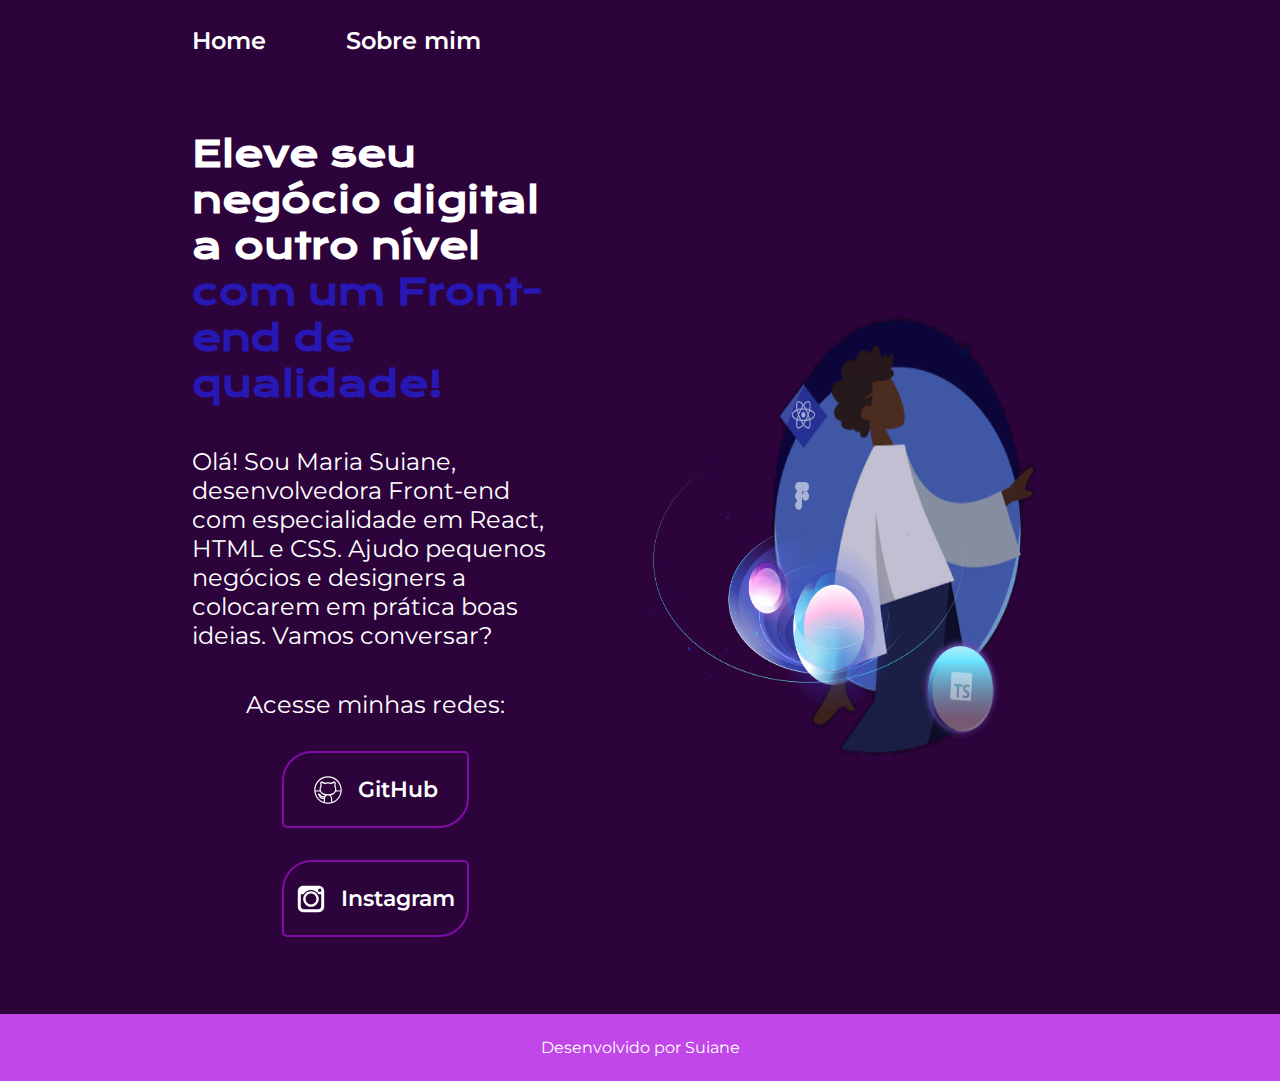
<file: index.html>
<!DOCTYPE html>
<html lang="pt-br">

<head>
    <meta charset="UTF-8">
    <meta http-equiv="X-UA-Compatible" content="IE=edge">
    <meta name="viewport" content="width=device-width, initial-scale=1.0">
    <title>Portifolio</title>
    <link rel="stylesheet" href="./styles/style.css">
</head>

<body>
    <header class="cabecalho">
        <nav class="cabecalho__menu">
            <a href="#" class="cabecalho__menu__link">Home</a>
            <a href="./about.html" class="cabecalho__menu__link">Sobre mim</a>
        </nav>
    </header>
    <main class="apresentacao">
        <section class="apresentacao__conteudo">
            <h1 class="apresentacao__conteudo__titulo">Eleve seu negócio digital a outro nível<strong
                    class="titulo-destaque"> com um Front-end de qualidade!
                </strong></h1>
            <p class="apresentacao__conteudo__texto">Olá! Sou Maria Suiane, desenvolvedora
                Front-end com especialidade em React, HTML e CSS. Ajudo pequenos negócios e designers a colocarem em
                prática boas ideias. Vamos conversar?</p>
            <div class="apresentacao__links">
                <h2 class="apresentacao__links__subtitulo">Acesse minhas redes: </h2>
                <a class="apresentacao__links__link" href="https://github.com/SuianeSilva86">
                    <svg xmlns="http://www.w3.org/2000/svg" x="0px" y="0px" width="30" height="30"
                        viewBox="0,0,256,256">
                        <g fill="#ffffff" fill-rule="nonzero" stroke="none" stroke-width="1" stroke-linecap="butt"
                            stroke-linejoin="miter" stroke-miterlimit="10" stroke-dasharray="" stroke-dashoffset="0"
                            font-family="none" font-weight="none" font-size="none" text-anchor="none"
                            style="mix-blend-mode: normal">
                            <g transform="scale(5.12,5.12)">
                                <path
                                    d="M25,2c-12.68866,0 -23,10.31134 -23,23c0,12.68867 10.31134,23 23,23c12.68867,0 23,-10.31133 23,-23c0,-12.68866 -10.31133,-23 -23,-23zM25,4c11.60734,0 21,9.39266 21,21c0,0.07137 -0.00515,0.14169 -0.00586,0.21289c-0.63961,-0.05904 -1.37863,-0.11511 -2.31836,-0.14844c-1.32872,-0.04712 -3.00352,-0.03347 -4.90234,0.06055c0.07041,-0.49035 0.11977,-0.98762 0.12109,-1.49805c0.09683,-1.87262 -0.53201,-3.62449 -1.55469,-5.17187c0.24707,-0.85373 0.5369,-1.93986 0.60938,-3.17187c0.0826,-1.40428 -0.03862,-2.96144 -1.16602,-4.01367l-0.28906,-0.26953h-0.39453c-2.68307,0 -4.51959,1.12321 -5.64258,2.01367c-1.6215,-0.62765 -3.44481,-1.01367 -5.45703,-1.01367c-2.02363,0 -3.86447,0.39142 -5.55273,1.01758c-1.12235,-0.89089 -2.96048,-2.01758 -5.64648,-2.01758h-0.39258l-0.28906,0.26758c-1.09819,1.01974 -1.19936,2.53418 -1.13086,3.93164c0.06041,1.23229 0.33345,2.35292 0.57617,3.24805c-1.03996,1.57759 -1.66406,3.37475 -1.66406,5.15234c0,0.51163 0.04758,1.01046 0.11719,1.50195c-1.80576,-0.08375 -3.41548,-0.09989 -4.69336,-0.05469c-0.9397,0.03324 -1.67878,0.08884 -2.31836,0.14844c-0.0006,-0.06534 -0.00586,-0.12983 -0.00586,-0.19531c0,-11.60733 9.39266,-21 21,-21zM14.39648,13.13086c2.01758,0.19118 3.53551,1.09211 4.23828,1.7168l0.46875,0.41406l0.57813,-0.23633c1.58145,-0.65119 3.34534,-1.02539 5.31836,-1.02539c1.97302,0 3.73739,0.37608 5.19922,1.01563l0.58594,0.25781l0.47852,-0.42578c0.70301,-0.6249 2.22351,-1.5261 4.24219,-1.7168c0.2684,0.44498 0.50163,1.07781 0.44531,2.03516c-0.0674,1.14572 -0.37387,2.39364 -0.60547,3.13477l-0.15039,0.48242l0.29883,0.4082c0.98947,1.34928 1.49398,2.80953 1.4082,4.35352l-0.00195,0.02734v0.02734c0,2.49545 -0.89861,4.49273 -2.8125,5.97266c-1.91384,1.47993 -4.93523,2.42773 -9.1875,2.42773c-4.25227,0 -7.27556,-0.94781 -9.18945,-2.42773c-1.91389,-1.47993 -2.81055,-3.4772 -2.81055,-5.97266c0,-1.46471 0.52892,-3.07601 1.50586,-4.4082l0.29297,-0.39844l-0.14062,-0.47461c-0.23173,-0.78787 -0.51577,-2.06426 -0.57227,-3.2168c-0.04699,-0.95862 0.17989,-1.56453 0.41016,-1.9707zM8.88477,26.02148c0.70669,0.00903 1.51669,0.04717 2.32813,0.08789c0.07753,0.3118 0.16593,0.61852 0.27344,0.91797c-3.30736,0.06975 -5.7816,0.40233 -7.30664,0.6875c-0.06448,-0.50035 -0.11584,-1.00482 -0.14453,-1.51562c1.12705,-0.10696 2.71584,-0.20499 4.84961,-0.17773zM41.11523,26.03711c2.13229,-0.02708 3.72049,0.07105 4.84766,0.17773c-0.02866,0.50348 -0.07914,1.00082 -0.14258,1.49414c-1.57954,-0.28977 -4.12064,-0.6223 -7.51367,-0.67578c0.1053,-0.29353 0.19299,-0.59498 0.26953,-0.90039c0.89512,-0.04798 1.76839,-0.08592 2.53906,-0.0957zM11.91211,28.01953c0.59674,1.1958 1.44941,2.26349 2.57617,3.13477c1.54054,1.19123 3.54334,2.02354 5.98828,2.46875c-0.31986,0.32865 -0.61078,0.68955 -0.86914,1.07031l-0.06055,-0.05273c0.0055,-0.0063 -0.49713,0.24525 -1.24805,0.3125c-0.75092,0.06725 -1.67721,0.04688 -2.49805,0.04688c-1.225,0 -1.76457,-0.57879 -2.62695,-1.63281c-0.47755,-0.64363 -1.05973,-1.16486 -1.625,-1.56055c-0.57881,-0.40517 -1.07257,-0.69113 -1.68359,-0.79297l-0.08203,-0.01367h-0.08398c-0.46667,0 -0.91824,0.03379 -1.33984,0.51563c-0.2108,0.24092 -0.3561,0.68694 -0.26172,1.06445c0.09438,0.37752 0.3332,0.6095 0.54688,0.75195c1.36672,0.91115 1.60826,2.71448 2.46484,4.31836c0.79992,1.59392 2.52629,2.34961 4.29102,2.34961h2.59961v4.80273c-7.03219,-2.4822 -12.33532,-8.59812 -13.66797,-16.09961c1.5309,-0.28835 4.09451,-0.63502 7.58008,-0.68359zM37.88281,28.02734c3.56273,0.0305 6.19824,0.37672 7.78711,0.66992c-1.33087,7.50424 -6.63585,13.6226 -13.66992,16.10547v-5.20312c0,-1.58457 -0.52036,-3.3319 -1.42578,-4.78906c-0.2749,-0.44241 -0.59827,-0.86081 -0.95898,-1.23633c2.31522,-0.45738 4.21713,-1.2754 5.69727,-2.41992c1.12432,-0.86939 1.97509,-1.93387 2.57031,-3.12695zM23.69922,34.09961h2.80078c0.81282,0 1.68042,0.64779 2.375,1.76563c0.69458,1.11783 1.125,2.61894 1.125,3.73438v5.79883c-1.60259,0.3908 -3.27621,0.60156 -5,0.60156c-1.72379,0 -3.39741,-0.21077 -5,-0.60156v-5.79883c0,-1.09074 0.46783,-2.5883 1.20898,-3.71094c0.74116,-1.12264 1.67741,-1.78906 2.49023,-1.78906zM12.30859,35.28125c0.86577,0.89801 1.91393,1.71875 3.49219,1.71875c0.77917,0 1.7517,0.02807 2.67578,-0.05469c0.00329,-0.00029 0.00648,-0.00166 0.00977,-0.00195c-0.12175,0.35 -0.21258,0.70217 -0.28906,1.05664h-2.79687c-1.23333,0 -2.10462,-0.44557 -2.50586,-1.24805l-0.00781,-0.01367l-0.00586,-0.01172c-0.1644,-0.30537 -0.38021,-0.91597 -0.57226,-1.44531z">
                                </path>
                            </g>
                        </g>
                    </svg>
                    GitHub</a>
                <a class="apresentacao__links__link" href="https://www.instagram.com/ssuy_anne/">
                    <svg xmlns="http://www.w3.org/2000/svg" x="0px" y="0px" width="30" height="30"
                        viewBox="0,0,256,256">
                        <g fill="#ffffff" fill-rule="nonzero" stroke="none" stroke-width="1" stroke-linecap="butt"
                            stroke-linejoin="miter" stroke-miterlimit="10" stroke-dasharray="" stroke-dashoffset="0"
                            font-family="none" font-weight="none" font-size="none" text-anchor="none"
                            style="mix-blend-mode: normal">
                            <g transform="scale(5.12,5.12)">
                                <path
                                    d="M12,3c-4.96,0 -9,4.04 -9,9v26c0,4.96 4.04,9 9,9h26c4.96,0 9,-4.04 9,-9v-26c0,-4.96 -4.04,-9 -9,-9zM38,8h3c0.55,0 1,0.45 1,1v3c0,0.55 -0.45,1 -1,1h-3c-0.55,0 -1,-0.45 -1,-1v-3c0,-0.55 0.45,-1 1,-1zM25,10c5.33,0 10.01969,2.8 12.67969,7h4.32031v20c0,2.76 -2.24,5 -5,5h-24c-2.76,0 -5,-2.24 -5,-5v-20h4.32031c2.66,-4.2 7.34969,-7 12.67969,-7zM25,12c-7.17,0 -13,5.83 -13,13c0,7.17 5.83,13 13,13c7.17,0 13,-5.83 13,-13c0,-7.17 -5.83,-13 -13,-13zM25,16c4.96,0 9,4.04 9,9c0,4.96 -4.04,9 -9,9c-4.96,0 -9,-4.04 -9,-9c0,-4.96 4.04,-9 9,-9z">
                                </path>
                            </g>
                        </g>
                    </svg>
                    Instagram</a>
            </div>
        </section>
        <img class="apresentacao_img" src="/assents/Icons.png" alt="desenho de uma menina envolvida por esferas" height="500" width="600">
    </main>
    <footer class="rodape">
        <p>Desenvolvido por Suiane</p>
    </footer>
</body>

</html>
</file>
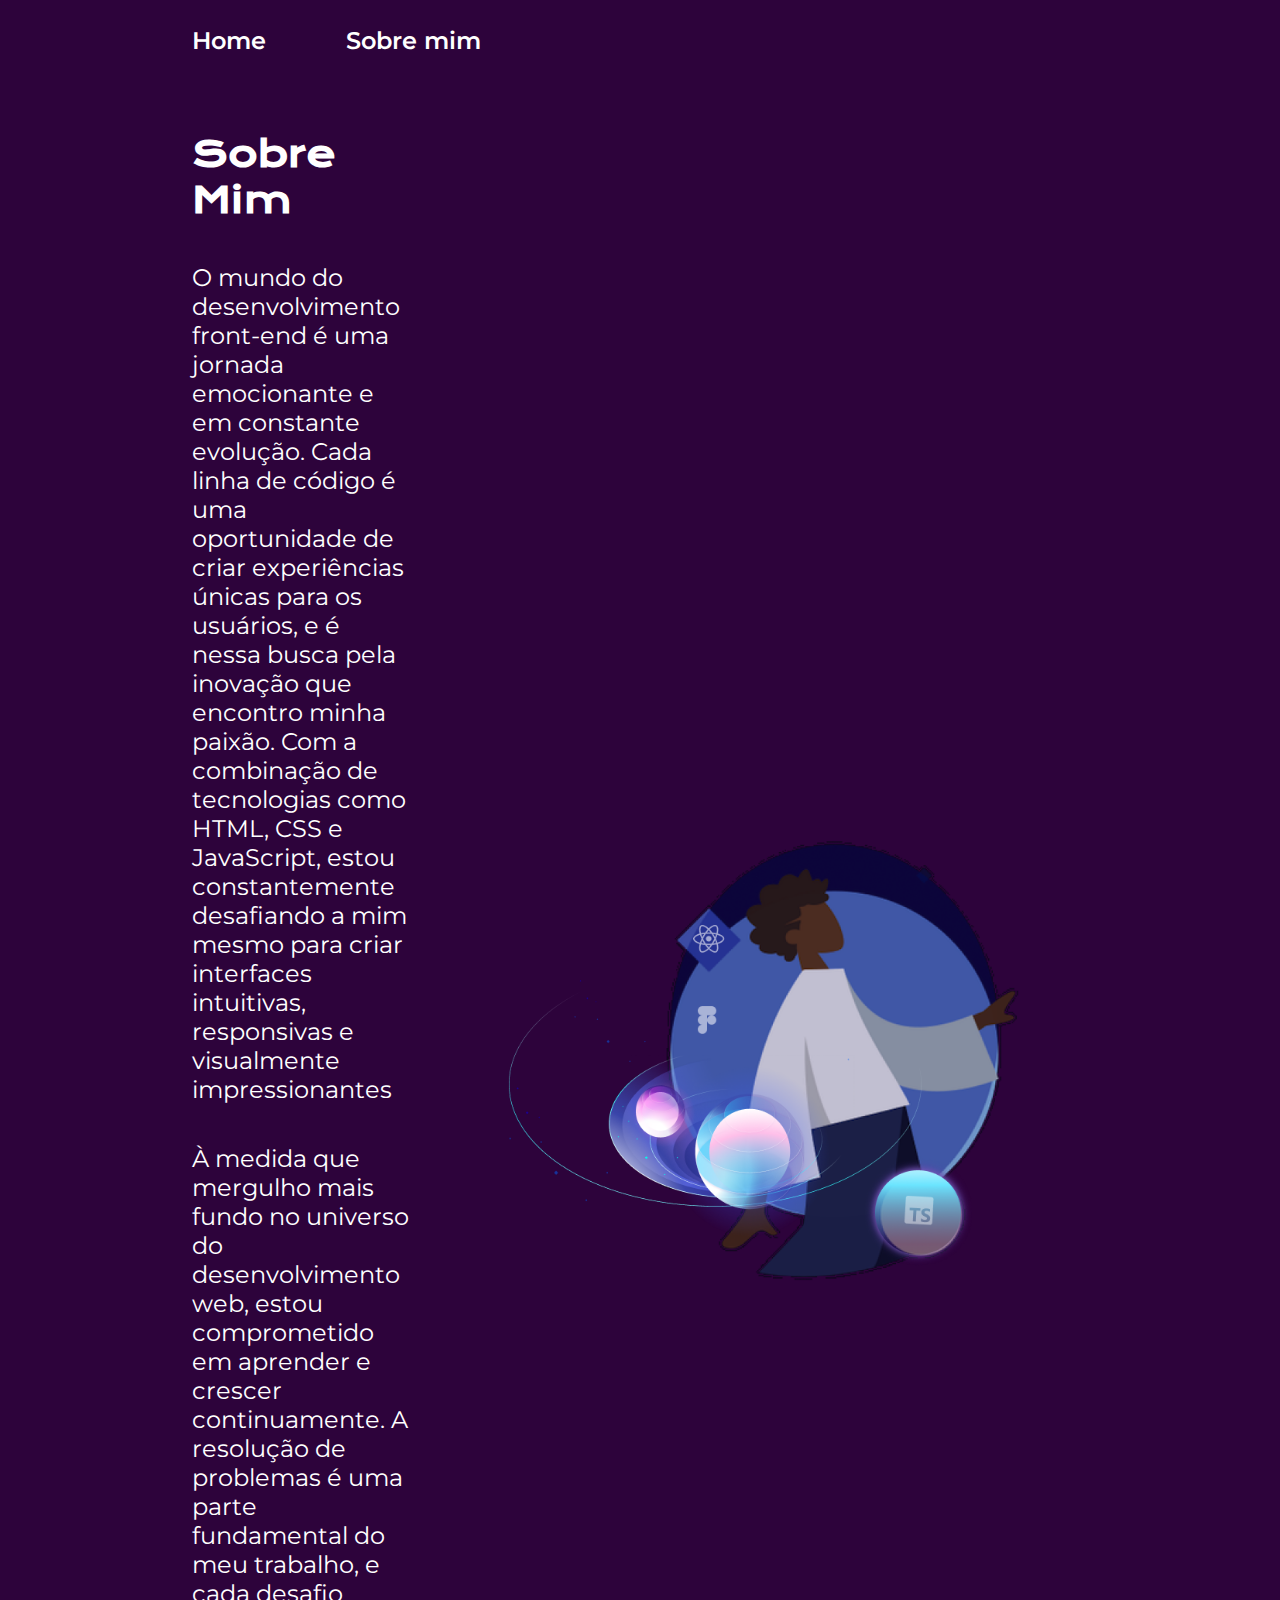
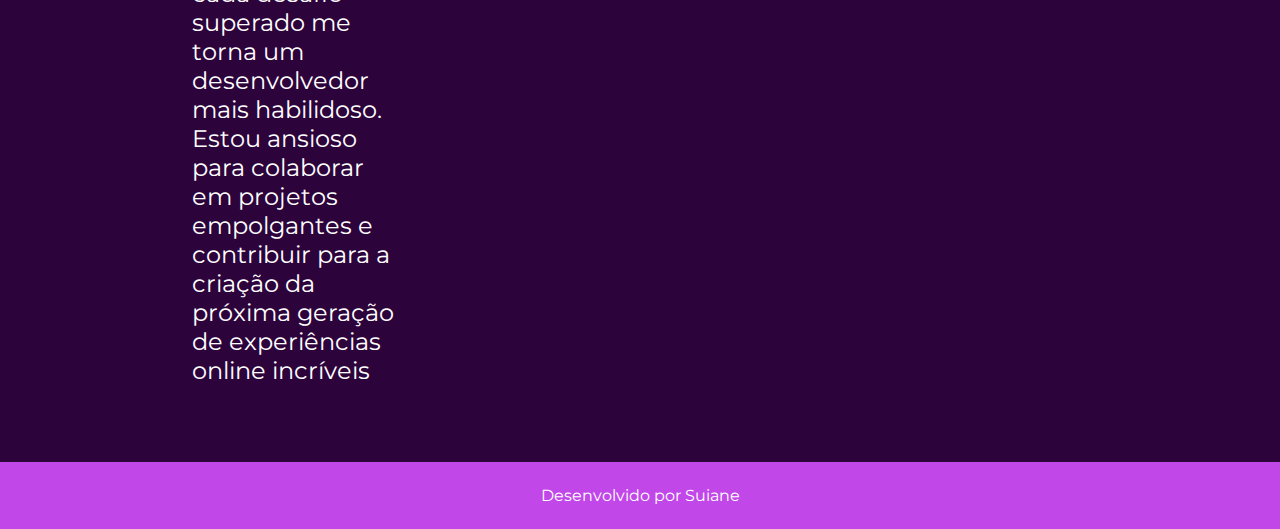
<file: about.html>
<!DOCTYPE html>
<html lang="pt-br">

<head>
    <meta charset="UTF-8">
    <meta name="viewport" content="width=device-width, initial-scale=1.0">
    <title>Sobre mim</title>
    <link rel="stylesheet" href="./styles/style.css">
</head>

<body>
    <header class="cabecalho">
        <nav class="cabecalho__menu">
            <a href="./index.html" class="cabecalho__menu__link">Home</a>
            <a href="./about.html" class="cabecalho__menu__link">Sobre mim</a>
        </nav>
    </header>
    <main class="apresentacao">
        <section class="apresentacao__conteudo">
            <h1 class="apresentacao__conteudo__titulo">Sobre Mim</h1>
            <p class="apresentacao__conteudo__texto">O mundo do desenvolvimento front-end é uma jornada emocionante e em constante evolução. Cada linha de código é uma oportunidade de criar experiências únicas para os usuários, e é nessa busca pela inovação que encontro minha paixão. Com a combinação de tecnologias como HTML, CSS e JavaScript, estou constantemente desafiando a mim mesmo para criar interfaces intuitivas, responsivas e visualmente impressionantes</p>
            <p class="apresentacao__conteudo__texto">À medida que mergulho mais fundo no universo do desenvolvimento web, estou comprometido em aprender e crescer continuamente. A resolução de problemas é uma parte fundamental do meu trabalho, e cada desafio superado me torna um desenvolvedor mais habilidoso. Estou ansioso para colaborar em projetos empolgantes e contribuir para a criação da próxima geração de experiências online incríveis</p>
        </section>
        <img src="/assents/Icons.png" alt="desenho de uma menina envolvida por esferas" height="500" width="600">
    </main>
    <footer class="rodape">
        <p>Desenvolvido por Suiane</p>
    </footer>
</body>

</html>
</file>
<file: styles/style.css>
@import url('https://fonts.googleapis.com/css2?family=Krona+One&family=Montserrat:wght@400;600&display=swap');

:root{
    --color-principal: #2D033B;
    --color-secundaria: #810CA8;
    --color-terciaria: #C147E9;
    --color-text: #fff;

    --font-principal: 'Krona One', sans-serif;
    --font-secundaria: 'Montserrat', sans-serif;
}

*{
    margin: 0;
    padding: 0;
}

body{
    box-sizing: border-box;
    background-color: #000000;
    background-color: var(--color-principal);
    color: var(--color-text);
}

.titulo-destaque{
    color: #2717b3;
}
.cabecalho{
    padding: 2% 0 0 15%;
}
.cabecalho__menu{
    display: flex;
    gap: 80px;
    text-decoration: none;
}

.cabecalho__menu__link{
    font-family: var(--font-secundaria);
    font-weight: 600;
    font-size: 1.5rem;
    text-decoration: none;
    color: var(--color-text);
}
.cabecalho__menu__link:hover {
    color: var(--color-terciaria);
    text-decoration: dotted;
    text-decoration: underline;
}
.apresentacao{
    padding: 6% 15%;
    display: flex;
    align-items: center;
    justify-content: space-between;
    gap: 82px;
}
.apresentacao__conteudo{
    width: 50%;
    display: flex;
    flex-direction: column;
    gap: 40px;
}

.apresentacao__conteudo__titulo{
    font-size: 2.25rem;
    font-family: var(--font-principal);
}

.apresentacao__conteudo__texto{
    font-size: 1.5rem;
    font-family: var(--font-secundaria);
}

.apresentacao__links{
    display: flex;
    flex-direction: column;
    align-items: center;
    gap: 32px;
}
.apresentacao__links__subtitulo{
    font-family: var(--font-secundaria);
    font-weight: 400;
    font-size: 1.5rem;
}

.apresentacao__links__link{
    border: 2px solid var(--color-secundaria);
    width: 50%;
    text-align: center;
    border-radius: 30px 5px 30px 5px;
    font-size: 22px;
    font-weight: 600;
    padding: 21.5px 0;
    text-decoration: none;
    color: var(--color-text);
    font-family: var(--font-secundaria);
    display: flex;
    align-items: center;
    justify-content: center;
    gap: 15px;
}

.apresentacao__links__link:hover{
    background-color: var(--color-terciaria);
}
.apresentacao_img{
    width: 50%;
}
.rodape{
    padding: 1.5rem;
    background-color: var(--color-terciaria);
    font-family: var(--font-secundaria);
    text-align: center;
}

@media (max-width: 1200px){
    .cabecalho{
        padding: 10%;
    }
    .cabecalho__menu{
        justify-content: center;
    }
    .apresentacao{
        display: flex;
        flex-direction: column-reverse;
        padding: 5%;
    }
    .apresentacao__conteudo{
        width: auto;
    }
    .apresentacao_img{
        width: 25rem;
        height: 25rem;
    }
}
</file>
